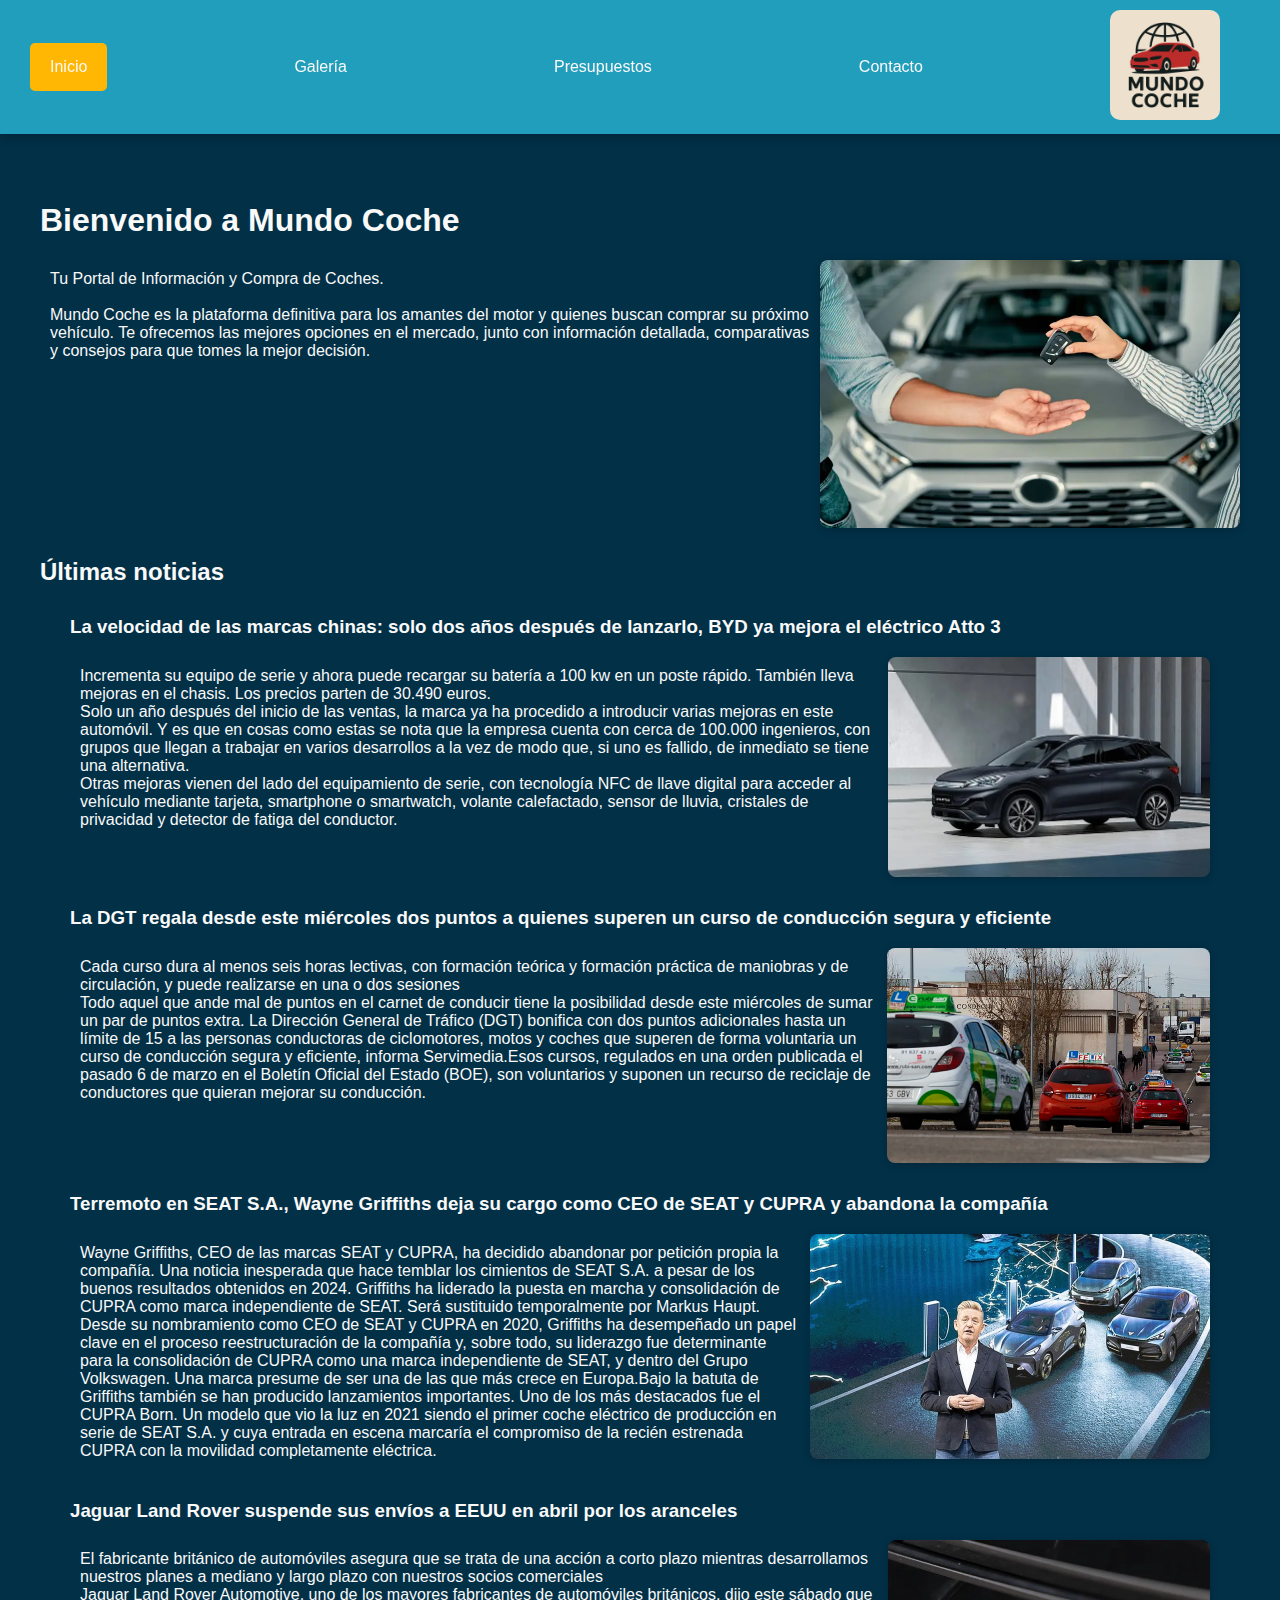
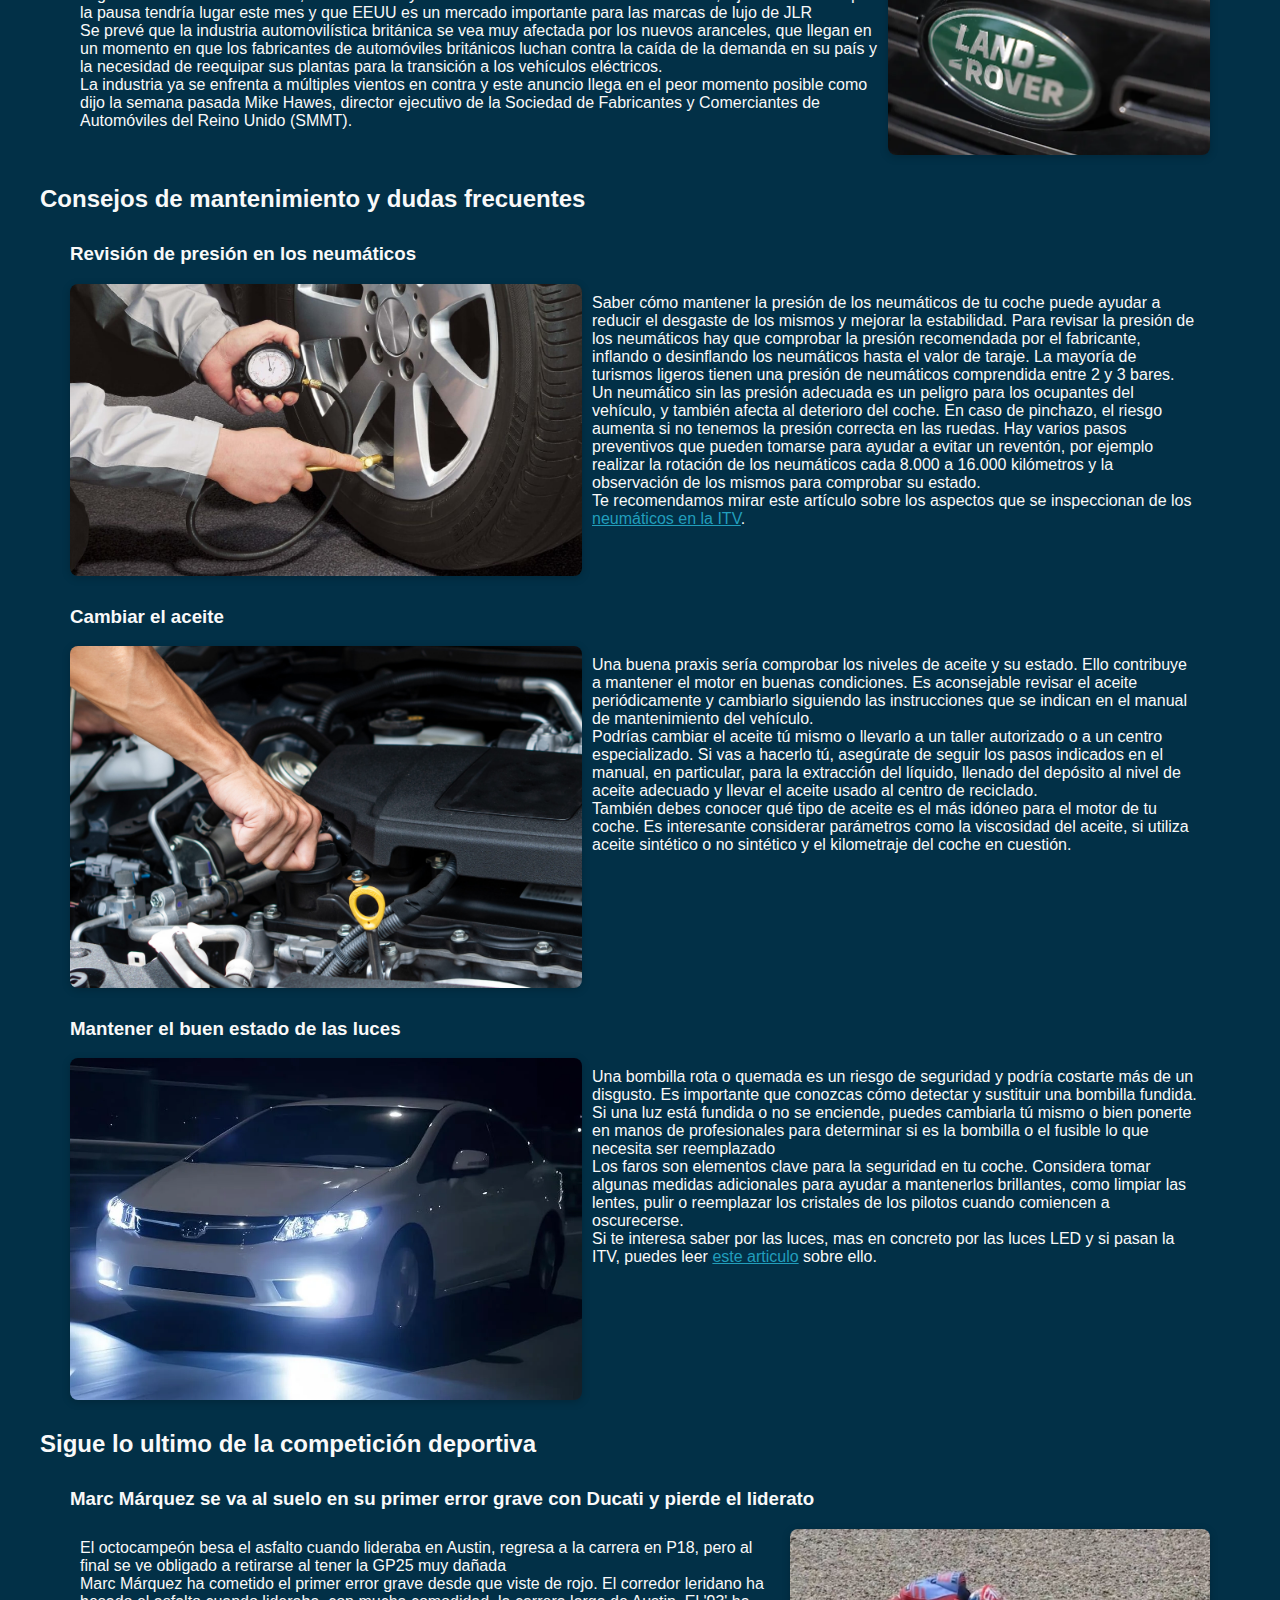
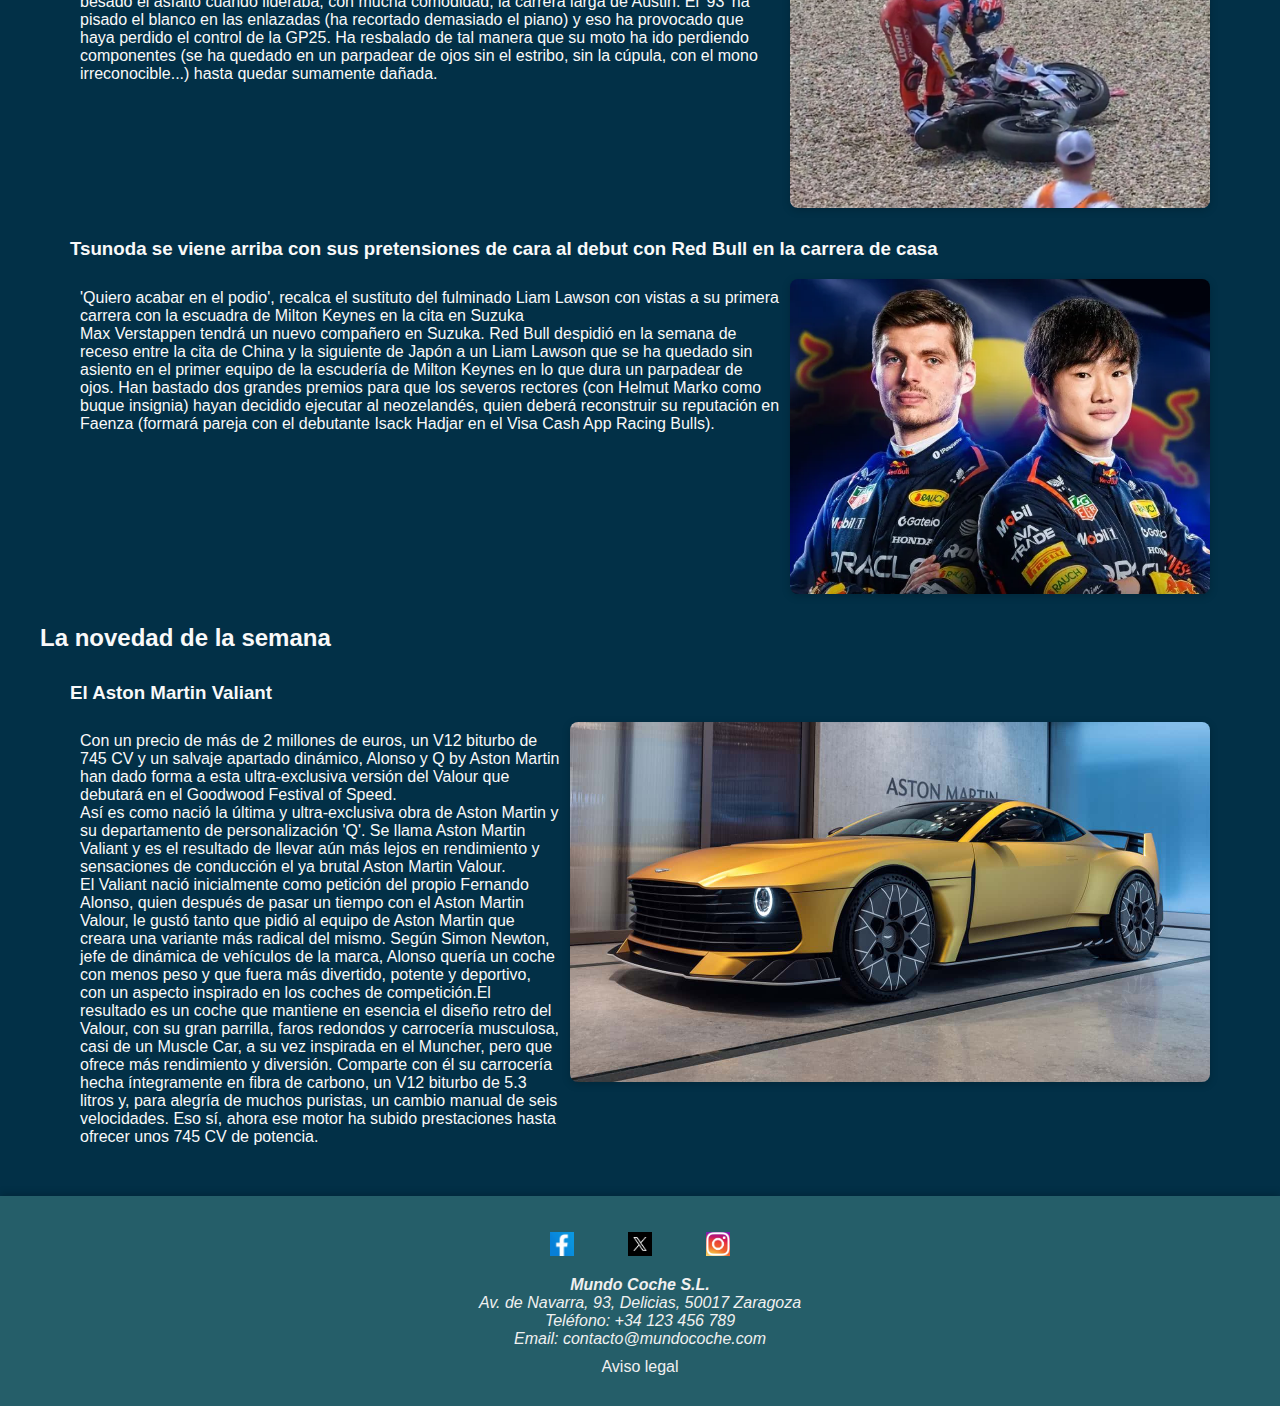
<file: index.html>
<!DOCTYPE html>
<html lang="es">
<head>
    <meta charset="UTF-8">
    <link rel="stylesheet" href="css/estilos.css">
    <title>Mundo Coche</title>
</head>
<body>
    <header>
        <nav>
            <ul class="header">
                <li class="actual"><a href="index.html">Inicio</a></li>
                <li><a href="views/galeria.html">Galería</a></li>
                <li><a href="views/presupuesto.html">Presupuestos</a></li>
                <li><a href="views/contacto.html">Contacto</a></li>
                <li><img src="images/iconoLogo.jpg" class="logo" width="1024" height="1024" alt="logo"></li>
            </ul>
        </nav>   
    </header>

    <main>
        <section>
            <h1>Bienvenido a Mundo Coche</h1>
            <div class="texto-foto">
                <p>Tu Portal de Información y Compra de Coches.<br><br>
                    Mundo Coche es la plataforma definitiva para los amantes del motor y quienes buscan comprar su próximo vehículo.
                    Te ofrecemos las mejores opciones en el mercado, junto con información detallada, comparativas y consejos para que tomes la mejor decisión.
                </p>
                <img src="images/comprar-coche.jpg" class="portada" width="840" height="536" alt="portada">
            </div>
        </section>    
        <section id="noticias">
            <h2>Últimas noticias</h2>
        </section>
        <section id="consejos">
            <h2>Consejos de mantenimiento y dudas frecuentes</h2>
        </section>
        <section id="novedades-deportivas">
            <h2>Sigue lo ultimo de la competición deportiva</h2>
        </section>
        <section id="novedad-semana">
            <h2>La novedad de la semana</h2>
        </section>
    </main>

    <footer>
        <ul>
            <li>
                <a href="https://www.facebook.com/profile.php?id=61574948876670">
                    <img src="images/logoFacebook.jpg" class="redes" width="800" height="800" alt="logo">
                </a>
            </li>
            <li>
                <a href="https://x.com/coche_mundo">
                    <img src="images/logoTwitter.jpg" class="redes"  width="255" height="255" alt="logo">
                </a>
            </li>
            <li>
                <a href="https://www.instagram.com/mundocoche80/">
                    <img src="images/logoInstagram.jpg" class="redes" width="490" height="488" alt="logo">
                </a>
            </li>
        </ul>
        <address>
            <strong>Mundo Coche S.L.</strong><br>
            Av. de Navarra, 93, Delicias, 50017 Zaragoza<br>
            Teléfono: +34 123 456 789<br>
            Email: <a href="mailto:contacto@mundocoche.com">contacto@mundocoche.com</a>
        </address>
        <p><a href="views/avisolegal.html">Aviso legal</a></p>
    </footer>
    <script src="js/index.js"></script>
</body>
</html>
</file>
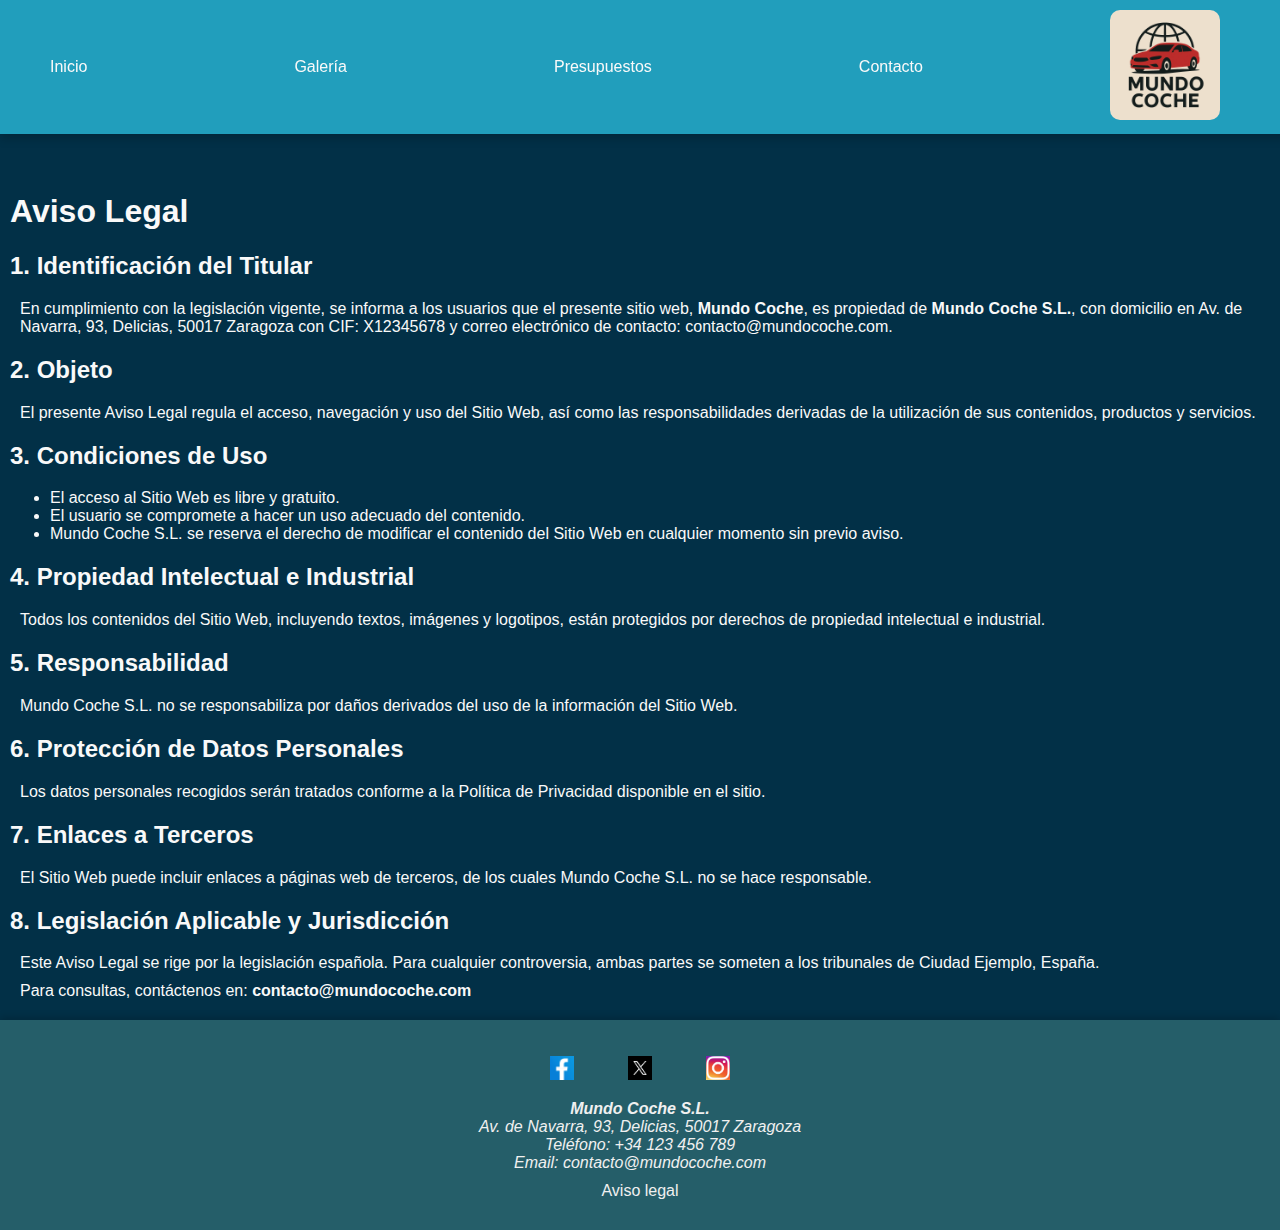
<file: views/avisolegal.html>
<!DOCTYPE html>
<html lang="es">
<head>
    <meta charset="UTF-8">
    <link rel="stylesheet" href="../css/estilos.css">
    <title>Mundo Coche</title>
</head>
<body>
    <header>
        <ul class="header">
            <li><a href="../index.html">Inicio</a></li>
            <li><a href="../views/galeria.html">Galería</a></li>
            <li><a href="../views/presupuesto.html">Presupuestos</a></li>
            <li><a href="../views/contacto.html">Contacto</a></li>
            <li><img src="../images/iconoLogo.jpg" class="logo" width="1024" height="1024" alt="logo"></li>
        </ul>
        
    </header>

    <main>
        <h1>Aviso Legal</h1>
        <h2>1. Identificación del Titular</h2>
        <p>En cumplimiento con la legislación vigente, se informa a los usuarios que el presente sitio web, <strong>Mundo Coche</strong>, es propiedad de <strong>Mundo Coche S.L.</strong>, con domicilio en Av. de Navarra, 93, Delicias, 50017 Zaragoza con CIF: X12345678 y correo electrónico de contacto: contacto@mundocoche.com.</p>
        <h2>2. Objeto</h2>
        <p>El presente Aviso Legal regula el acceso, navegación y uso del Sitio Web, así como las responsabilidades derivadas de la utilización de sus contenidos, productos y servicios.</p>           
        <h2>3. Condiciones de Uso</h2>
        <ul>
            <li>El acceso al Sitio Web es libre y gratuito.</li>
            <li>El usuario se compromete a hacer un uso adecuado del contenido.</li>
            <li>Mundo Coche S.L. se reserva el derecho de modificar el contenido del Sitio Web en cualquier momento sin previo aviso.</li>
        </ul>  
        <h2>4. Propiedad Intelectual e Industrial</h2>
        <p>Todos los contenidos del Sitio Web, incluyendo textos, imágenes y logotipos, están protegidos por derechos de propiedad intelectual e industrial.</p>
        <h2>5. Responsabilidad</h2>
        <p>Mundo Coche S.L. no se responsabiliza por daños derivados del uso de la información del Sitio Web.</p>
        <h2>6. Protección de Datos Personales</h2>
        <p>Los datos personales recogidos serán tratados conforme a la Política de Privacidad disponible en el sitio.</p>
        <h2>7. Enlaces a Terceros</h2>
        <p>El Sitio Web puede incluir enlaces a páginas web de terceros, de los cuales Mundo Coche S.L. no se hace responsable.</p>
        <h2>8. Legislación Aplicable y Jurisdicción</h2>
        <p>Este Aviso Legal se rige por la legislación española. Para cualquier controversia, ambas partes se someten a los tribunales de Ciudad Ejemplo, España.</p>
        <p>Para consultas, contáctenos en: <strong>contacto@mundocoche.com</strong></p>
    </main>

    <footer>
        <ul>
            <li>
                <a href="https://www.facebook.com/profile.php?id=61574948876670">
                    <img src="../images/logoFacebook.jpg" class="redes" width="800" height="800" alt="logo">
                </a>
            </li>
            <li>
                <a href="https://x.com/coche_mundo">
                    <img src="../images/logoTwitter.jpg" class="redes"  width="255" height="255" alt="logo">
                </a>
            </li>
            <li>
                <a href="https://www.instagram.com/mundocoche80/">
                    <img src="../images/logoInstagram.jpg" class="redes" width="490" height="488" alt="logo">
                </a>
            </li>
        </ul>
        <address>
            <strong>Mundo Coche S.L.</strong><br>
            Av. de Navarra, 93, Delicias, 50017 Zaragoza<br>
            Teléfono: +34 123 456 789<br>
            Email: <a href="mailto:contacto@mundocoche.com">contacto@mundocoche.com</a>
        </address>
        <p>Aviso legal</p>
    </footer>
</body>
</html>
</file>
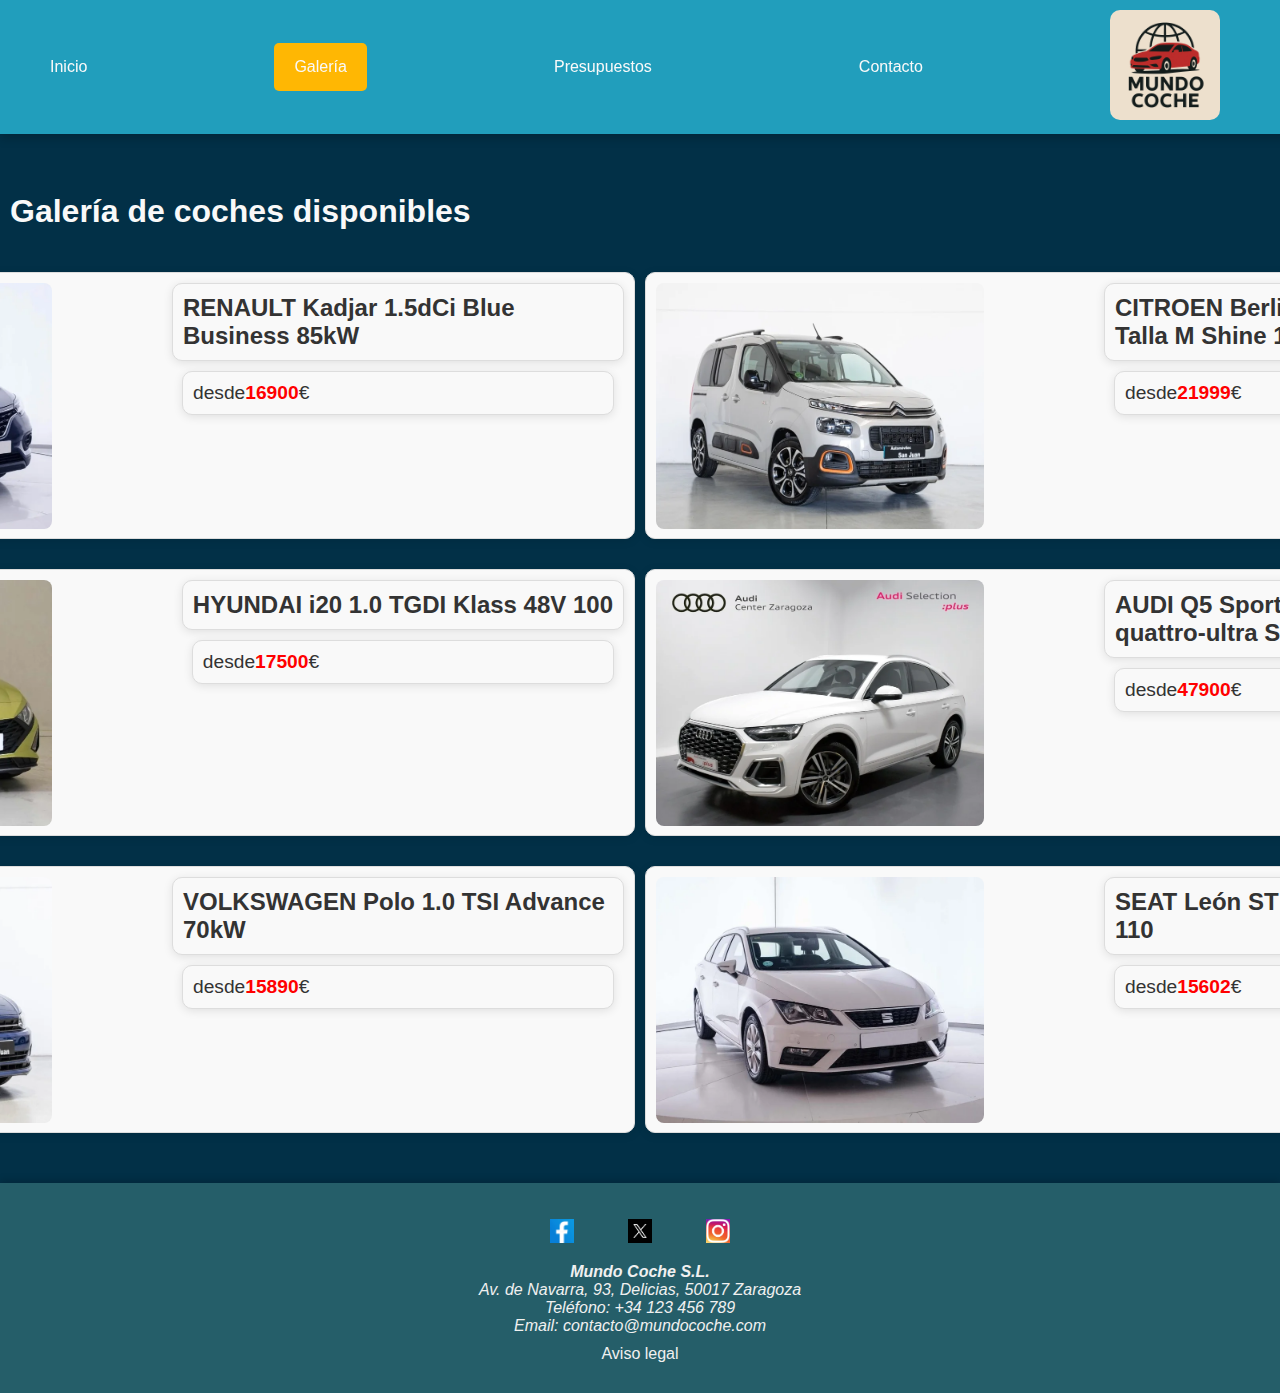
<file: views/galeria.html>
<!DOCTYPE html>
<html lang="es">
<head>
    <meta charset="UTF-8">
    <link rel="stylesheet" href="../css/estilos.css" media="screen">
    <title>Mundo Coche</title>
</head>
<body>
    <header>
        <ul class="header">
            <li><a href="../index.html">Inicio</a></li>
            <li class="actual"><a href="galeria.html">Galería</a></li>
            <li><a href="presupuesto.html">Presupuestos</a></li>
            <li><a href="contacto.html">Contacto</a></li>
            <li><img src="../images/iconoLogo.jpg" class="logo" width="1024" height="1024" alt="logo"></li>
        </ul>
        
    </header>

    <main>
        <h1>Galería de coches disponibles</h1>
        <div id="galeria" class="galeria"></div>
    </main>

    <footer>
        <ul>
            <li>
                <a href="https://www.facebook.com/profile.php?id=61574948876670">
                    <img src="../images/logoFacebook.jpg" class="redes" width="800" height="800" alt="logo">
                </a>
            </li>
            <li>
                <a href="https://x.com/coche_mundo">
                    <img src="../images/logoTwitter.jpg" class="redes"  width="255" height="255" alt="logo">
                </a>
            </li>
            <li>
                <a href="https://www.instagram.com/mundocoche80/">
                    <img src="../images/logoInstagram.jpg" class="redes" width="490" height="488" alt="logo">
                </a>
            </li>
        </ul>
        <address>
            <strong>Mundo Coche S.L.</strong><br>
            Av. de Navarra, 93, Delicias, 50017 Zaragoza<br>
            Teléfono: +34 123 456 789<br>
            Email: <a href="mailto:contacto@mundocoche.com">contacto@mundocoche.com</a>
        </address>
        <p><a href="avisolegal.html">Aviso legal</a></p>
    </footer>
    <script src="../js/galeria.js"></script>
</body>
</html>
</file>
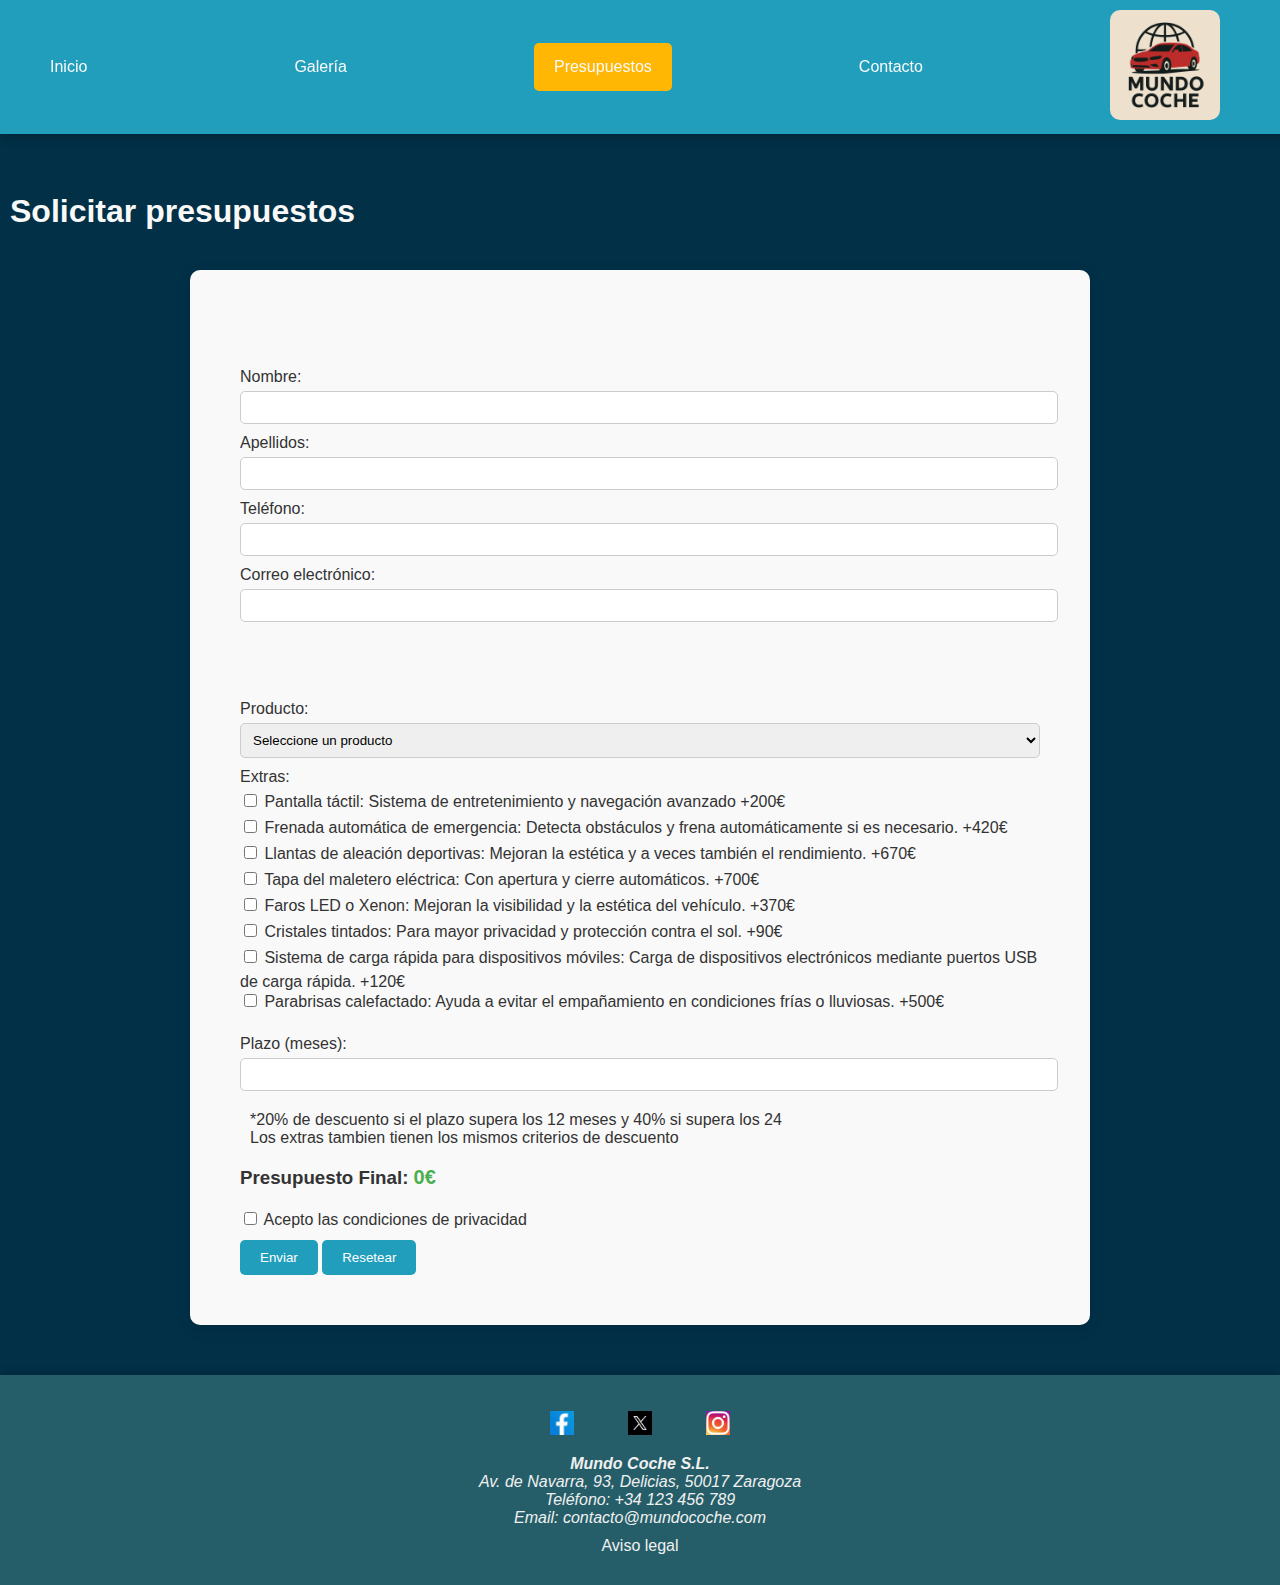
<file: views/presupuesto.html>
<!DOCTYPE html>
<html lang="es">
<head>
    <meta charset="UTF-8">
    <link rel="stylesheet" href="../css/estilos.css">
    <title>Mundo Coche</title>
</head>
<body>
    <header>
        <ul class="header">
            <li><a href="../index.html">Inicio</a></li>
            <li><a href="galeria.html">Galería</a></li>
            <li class="actual"><a href="presupuesto.html">Presupuestos</a></li>
            <li><a href="contacto.html">Contacto</a></li>
            <li><img src="../images/iconoLogo.jpg" class="logo" width="1024" height="1024" alt="logo"></li>
        </ul>
        
    </header>

    <main>
        <h1>Solicitar presupuestos</h1>
        <div class="form-container">
            <form id="presupuesto-form">
                <div class="form-section">
                    <h2>Datos de Contacto</h2>
            
                    <label for="nombre">Nombre:</label>
                    <input type="text" id="nombre" name="nombre" maxlength="15" required>
            
                    <label for="apellidos">Apellidos:</label>
                    <input type="text" id="apellidos" name="apellidos" maxlength="40" required>
            
                    <label for="telefono">Teléfono:</label>
                    <input type="tel" id="telefono" name="telefono" maxlength="9" required>
            
                    <label for="email">Correo electrónico:</label>
                    <input type="email" id="email" name="email" required>
                </div>
    
                <div class="form-section">
                    <h2>Presupuesto</h2>

                    <label for="producto">Producto:</label>
                    <select id="producto" name="producto" required>
                        <option value="" disabled selected>Seleccione un producto</option>
                    </select>
            
                    <label>Extras:</label>
                    <input type="checkbox" id="extra1" name="extras" value="200"> Pantalla táctil: Sistema de entretenimiento y navegación avanzado  +200€<br>
                    <input type="checkbox" id="extra2" name="extras" value="420"> Frenada automática de emergencia: Detecta obstáculos y frena automáticamente si es necesario.  +420€<br>
                    <input type="checkbox" id="extra3" name="extras" value="670"> Llantas de aleación deportivas: Mejoran la estética y a veces también el rendimiento.  +670€<br>
                    <input type="checkbox" id="extra4" name="extras" value="700"> Tapa del maletero eléctrica: Con apertura y cierre automáticos.  +700€<br>
                    <input type="checkbox" id="extra5" name="extras" value="370"> Faros LED o Xenon: Mejoran la visibilidad y la estética del vehículo.  +370€<br>
                    <input type="checkbox" id="extra6" name="extras" value="90"> Cristales tintados: Para mayor privacidad y protección contra el sol.  +90€<br>
                    <input type="checkbox" id="extra7" name="extras" value="120"> Sistema de carga rápida para dispositivos móviles: Carga de dispositivos electrónicos mediante puertos USB de carga rápida.  +120€<br>
                    <input type="checkbox" id="extra8" name="extras" value="500"> Parabrisas calefactado: Ayuda a evitar el empañamiento en condiciones frías o lluviosas.  +500€<br>
                    <br>
                    <label for="plazo">Plazo (meses):</label>
                    <input type="number" id="plazo" name="plazo" min="1" required>
                    <p>*20% de descuento si el plazo supera los 12 meses y 40% si supera los 24<br>Los extras tambien tienen los mismos criterios de descuento</p>
            
                    <h3 class="presupuesto">Presupuesto Final: <span id="presupuesto" class="budget">0€</span></h3>
                </div>
        
                <div class="form-section">
                    <label for="condiciones">
                    <input type="checkbox" id="condiciones" name="condiciones" required>
                    Acepto las condiciones de privacidad
                    </label>
            
                    <button type="submit" id="enviar">Enviar</button>
                    <button type="reset" id="reset">Resetear</button>
                </div>
            </form>
        </div>
    </main>

    <footer>
        <ul>
            <li>
                <a href="https://www.facebook.com/profile.php?id=61574948876670">
                    <img src="../images/logoFacebook.jpg" class="redes" width="800" height="800" alt="logo">
                </a>
            </li>
            <li>
                <a href="https://x.com/coche_mundo">
                    <img src="../images/logoTwitter.jpg" class="redes"  width="255" height="255" alt="logo">
                </a>
            </li>
            <li>
                <a href="https://www.instagram.com/mundocoche80/">
                    <img src="../images/logoInstagram.jpg" class="redes" width="490" height="488" alt="logo">
                </a>
            </li>
        </ul>
        <address>
            <strong>Mundo Coche S.L.</strong><br>
            Av. de Navarra, 93, Delicias, 50017 Zaragoza<br>
            Teléfono: +34 123 456 789<br>
            Email: <a href="mailto:contacto@mundocoche.com">contacto@mundocoche.com</a>
        </address>
        <p><a href="avisolegal.html">Aviso legal</a></p>
    </footer>
    <script src="../js/presupuesto.js"></script>
</body>
</html>
</file>
<file: css/estilos.css>
body {
    font-family: Arial, sans-serif;
    color: #f9f9f9;
    margin: 0;
    padding-top: 162px;
    background-color: #023047;
}

main {
    padding: 10px;
    color: #f9f9f9;
}

p {
    margin: 10px;
}

header {
    background-color: #219EBC;
    padding: 10px;
    position: fixed;
    top: 0;
    left: 0;
    z-index: 1000;
    width: 100%;
    box-shadow: 0 4px 10px rgba(0, 0, 0, 0.2);
}

ul.header {
    display: flex;
    justify-content: space-between;
    align-items: center;
    padding: 0;
    margin: 0 20px;
    list-style: none;
}

ul.header li {
    margin-right: 50px;
}

ul.header li a {
    display: inline-block;
    text-decoration: none;
    color: #f9f9f9;
    padding: 15px 20px;
    transition: background-color 0.3s ease;
}

ul.header li a:hover {
    background-color: rgba(255, 255, 255, 0.1);
    border-radius: 5px;
}

ul.header li.actual {
    background-color: #FFB703;
    border-radius: 5px;
}

img.logo {
    width: 110px;
    height: 110px;
    border-radius: 10px;
}
section {
    margin: 30px;
}

h2, h3 {
    color: #f9f9f9;
}
a {
    color: #219EBC;
    text-decoration: underline;
    cursor: pointer;
}
h2.oferta {
    margin-left: 0;
    margin-right: 30px;
    font-size: 3em;
    color: #333;
}
h3.presupuesto{
    color: #333;
}
div.texto-foto {
    display: flex;
    justify-content: space-between;
}
p.oferta {
    font-size: 2em;
    color: #333;
}

footer {
    background-color: #255E69;
    color: #f0f0f0;
    padding: 20px 0;
    text-align: center;
    box-shadow: 0 -2px 8px rgba(0, 0, 0, 0.2);
}

footer ul {
    padding: 0;
}

footer ul li {
    display: inline-block;
    margin: 0 20px;
}

footer a {
    color: #f0f0f0;
    text-decoration: none;
    transition: color 0.3s ease;
}

footer a:hover {
    color: #FFB703;
}

img.redes {
    width: 24px;
    height: 24px;
    margin: 0 5px;
}

.form-container {
    max-width: 800px;
    margin: 40px auto;
    padding: 30px 50px;
    background-color: #f9f9f9;
    border-radius: 10px;
    box-shadow: 0 4px 15px rgba(0, 0, 0, 0.1);
    color: #333;
}

.form-section {
    margin-bottom: 20px;
}

.form-section label {
    display: block;
    margin-bottom: 5px;
}

.form-section input,
.form-section select {
    width: 100%;
    padding: 8px;
    margin-bottom: 10px;
    border-radius: 5px;
    border: 1px solid #ccc;
}

.form-section input[type="checkbox"] {
    width: auto;
}

.form-section button {
    padding: 10px 20px;
    background-color: #219EBC;
    color: white;
    border: none;
    border-radius: 5px;
    cursor: pointer;
    transition: background-color 0.3s;
}

.form-section button:hover {
    background-color: #12667a;
}

.budget {
    font-size: 20px;
    font-weight: bold;
    color: #4CAF50;
}

address.contacto {
    margin: 20px 0;
    font-style: normal;
    color: #f9f9f9;
}

img.portada,
img.noticia1,
img.noticia2,
img.noticia3,
img.noticia4,
img.consejos,
img.competicion,
img.novedad-semana {
    object-fit: cover;
    border-radius: 8px;
    box-shadow: 0 2px 8px rgba(0, 0, 0, 0.2);
}

img.portada { width: 420px; height: 268px; }
img.noticia1 { width: 323px; height: 220px; }
img.noticia2 { width: 323px; height: 215px; }
img.noticia3 { width: 400px; height: 225px; }
img.noticia4 { width: 323px; height: 215px; }
img.consejos { width: 512px; height: auto;}
img.competicion { width: 420px; height: auto;}
img.novedad-semana { width: 640px; height: 360px; }

.oferta {
    display: flex;
    margin-bottom: 20px;
    border: 1px solid #ddd;
    padding: 10px;
    background-color: #f9f9f9;
    border-radius: 10px;
    box-shadow: 0 2px 10px rgba(0,0,0,0.1);
}

.oferta img {
    height: auto;
    margin-right: 20px;
    border-radius: 5px;
}

.oferta h2 {
    font-size: 1.5rem;
    margin: 0;
}

.oferta p {
    font-size: 1.2rem;
}

.oferta span {
    font-weight: bold;
    color: #f00;
}

.lightbox {
    position: fixed;
    top: 0;
    left: 0;
    right: 0;
    bottom: 0;
    background-color: rgba(0, 0, 0, 0.8);
    display: none;
    justify-content: center;
    align-items: center;
    z-index: 1000;
}

.lightbox.active {
    display: flex;
}

.lightbox img {
    max-width: 100%;
    max-height: 100%;
    border: 2px solid white;
}

.lightbox__close {
    position: absolute;
    top: 20px;
    right: 20px;
    background: transparent;
    color: white;
    font-size: 24px;
    border: none;
}

body.overflow-hidden {
    overflow: hidden;
}

div.galeria {
    align-items: center;
    justify-content: center;
    max-width: 700px;
    margin: 0 auto;
    padding: 20px;
    display: grid;
    grid-template-columns: repeat(2, 1fr);
    gap: 10px;
}

img.galeria {
    cursor: pointer;
    width: 328px;
    height: 246px;
    border-radius: 8px;
    transition: transform 0.3s;
}

img.galeria:hover {
    transform: scale(1.05);
}

div.oferta {
    display: flex;
    justify-content: space-between;
    background-color: #f9f9f9;
    gap: 100px;
    width: 900px;
    height: 245px;
    border-radius: 10px;
    padding: 10px;
}
div.mapa{
    width: 900px;
    height: 500px;
}
div.contacto{
    height: 15%;
    padding: 10px;
    display: flex;
    flex-direction: column;
    align-items: flex-start;
    gap: 10px;
}
button.boton-ruta{
    width: 200px;
    height: 40px;
    background-color: #219EBC;
    color: white;
    border: none;
    cursor: pointer;
}
button.boton-ruta:disabled{
    background-color: #219EBC;
    cursor: not-allowed;
}
button.boton-ruta:hover{
    background-color: #12667a;
}
</file>
